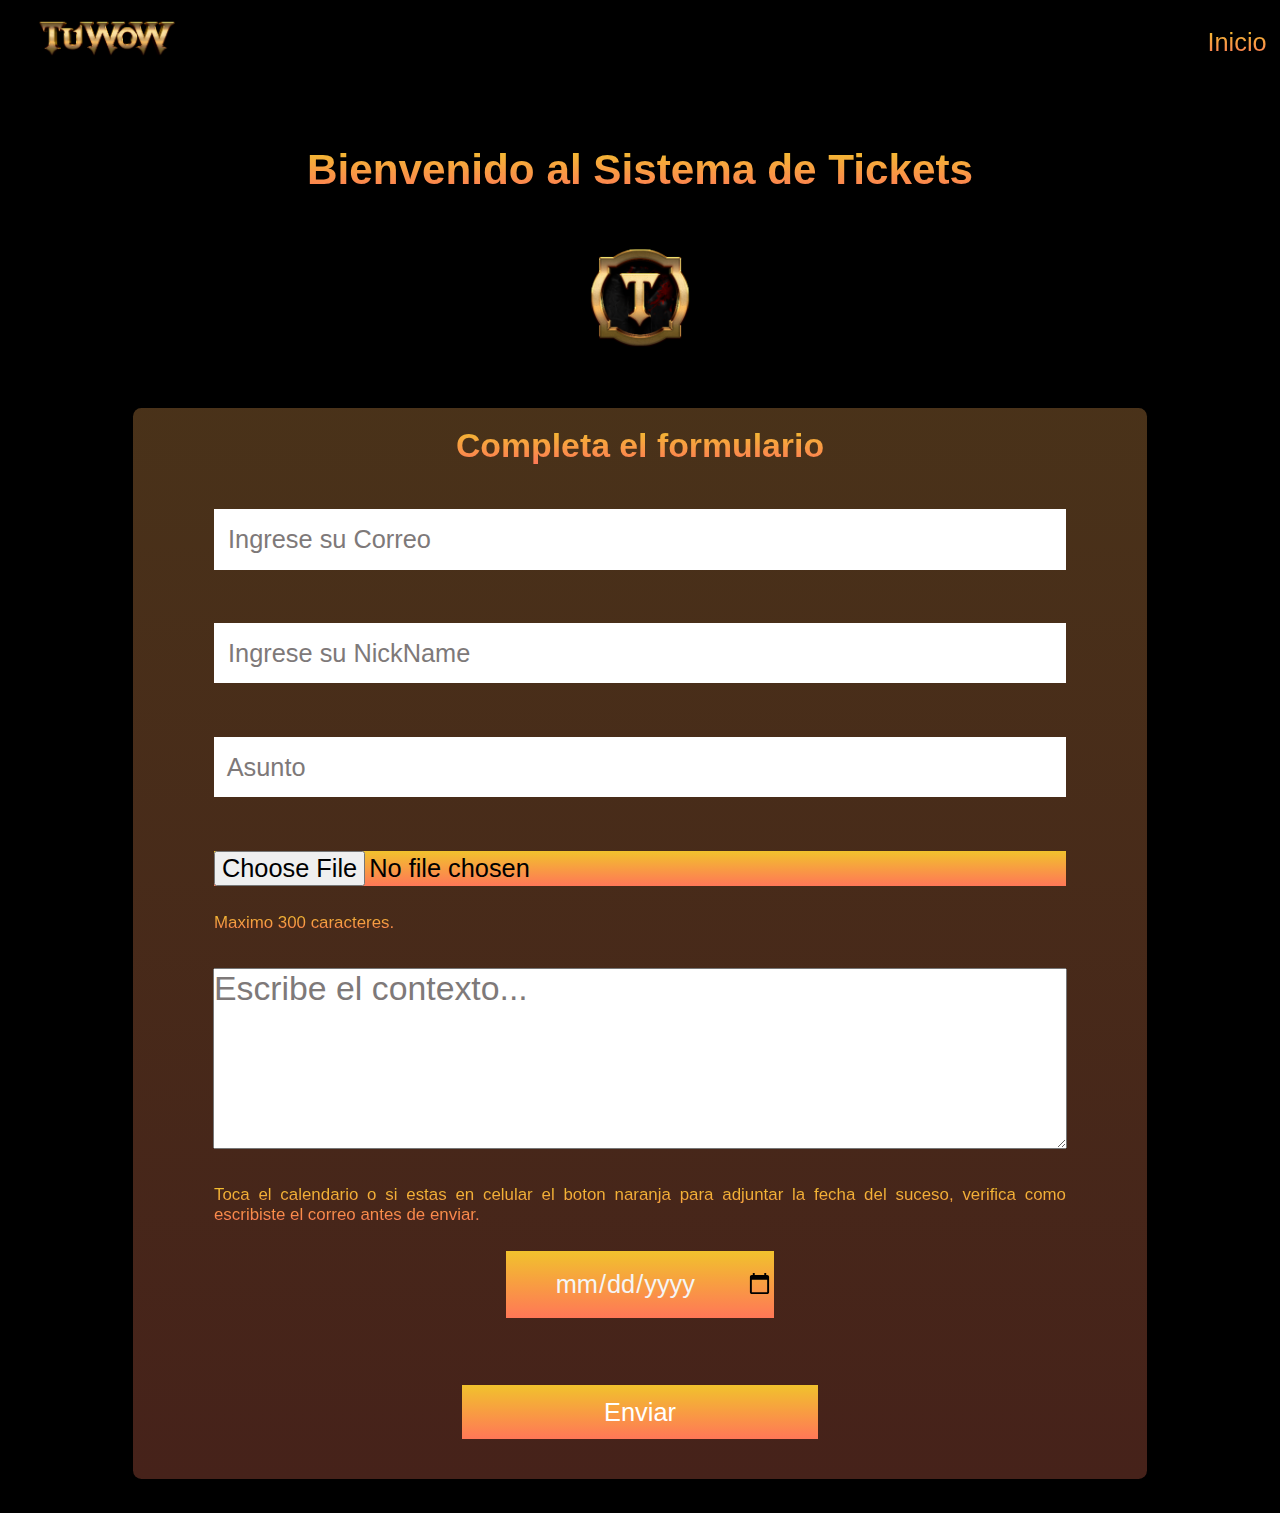
<file: PaginaWebWOW/FORM/index.html>
<!DOCTYPE html>
<html lang="en">
<head>
    <meta charset="UTF-8">
    <meta http-equiv="X-UA-Compatible" content="IE=edge">
    <meta name="viewport" content="width=device-width, initial-scale=1.0">
    <title>TuWoW</title>
    <link rel="stylesheet" href="index.css">
    <link rel="icon" href="img/TuWoW-icon-png-4.ico">
</head>
<body>
    <!-- "«En realidad no me preocupa que quieran robar mis ideas, me preocupa que ellos no las tengan»" Nikola Tesla.
    Artista del perrito  https://media.giphy.com/media/YiAidxqO7OPKlJ6m8k/giphy.gif ,
    Aguante Formsubmit =D,
    Un fuerte abrazo a todos los que se van, se quedaron y vendran.
    Att: Brakmel (Pantheon) 23-04-2023. 
    -->
    <header>
        <a href="https://tuwow.net/"><img src="img/TuWoW-Fente.png"></a>
        <a href="http://tuwow.net/">Inicio</a>
    </header>
    <main>
        <div class="titulo_form">
            <h1>Bienvenido al Sistema de Tickets</h1>
            <img src="img/TuWoW-icon-png-4.png">
        </div>
        <form action="https://formsubmit.co/staftuwow@outlook.com" enctype="multipart/form-data" method="POST">
            <h2>Completa el formulario</h2>
            <input type="email" name="Correo" placeholder="  Ingrese su Correo" class="correo_css" required>
            <input type="name" name="NickName" placeholder="  Ingrese su NickName" class="Asunto_css" required>
            <input type="text" name="Asunto" placeholder="  Asunto" class="Asunto_css" required>
            <input type="file" accept="image/png, image/jpeg" name="Nombre del archivo" class="file_css"  required>
            <p class="toca_css_p">Maximo 300 caracteres.</p>
            <textarea name="Contexto" placeholder="Escribe el contexto..." required maxlength="300"></textarea>
            <p class="toca_css_p">Toca el calendario o si estas en celular el boton naranja para adjuntar la fecha del suceso, verifica como escribiste el correo antes de enviar.</p>
            <input class="tiempo_css" type="date" name="Fecha del suceso" required>
            <input class="enviar_css" type="submit" value="Enviar">
            <input type="hidden" name="_next" value="https://tuwow.herokuapp.com/FORM/correcto.html">
        </form>
    </main>
</body>
</html>
</file>
<file: PaginaWebWOW/FORM/index.css>
body{
    margin: 0%;
    background-image: url(https://tuwow.net/application/themes/default/assets/images/graphics/background.jpg);
        background-color: black;
}
::placeholder { color: rgb(126, 121, 121); }
::-webkit-scrollbar {display: none;}
header{
    background-image: url(https://tuwow.net/application/themes/default/assets/images/graphics/header.png);
    width: 100%;
    height: 10EX;
    display: flex;
    align-items: center;
    justify-content: space-between;
}
.LOGO_TUWOW{
    width:50%;
    height: 18ex;
    margin: 1ex;
    border-radius: 100%;
    box-shadow: rgba(0, 0, 0, 0.25) 0px 54px 55px, rgba(0, 0, 0, 0.12) 0px -12px 30px, rgba(0, 0, 0, 0.12) 0px 4px 6px, rgba(0, 0, 0, 0.17) 0px 12px 13px, rgba(0, 0, 0, 0.09) 0px -3px 5px;
}
img{
    width:14ex;
}
.a_regresar_css{
    font-size: 2ex;
    background: -webkit-linear-gradient(270deg,#f1c22d 0,#ff7757 100%);
    background-clip: border-box;
    box-decoration-break: clone;
    -webkit-box-decoration-break: clone;
    -webkit-background-clip: text;
    -webkit-text-fill-color: transparent;
    text-align: center;
}
a{
    font-size: 3ex;
    background: -webkit-linear-gradient(270deg,#f1c22d 0,#ff7757 100%);
    background-clip: border-box;
    box-decoration-break: clone;
    -webkit-box-decoration-break: clone;
    -webkit-background-clip: text;
    -webkit-text-fill-color: transparent;
    text-align: center;
    margin: 1ex;
}
main{
    width: 100%;
    height: auto;
    display: flex;
    align-items: center;
    justify-content: center;
    flex-wrap: wrap;
}
form{
    background: -webkit-linear-gradient(270deg,#a06d3775 0,#46221a 100%);
    border-radius: 1ex;
    width: 120ex;
    height: auto;
    display: flex;
    align-items: center;
    justify-content: center;
    flex-direction: column;
    text-align: center;
    margin: 4ex;
}
.titulo_form{
    width: 100ex;
    height: auto;
    display: flex;
    align-items: center;
    justify-content: center;
    flex-direction: column;
    text-align: center;
    margin: 2ex;
}
h1{
    width: 100%;
    font-size: 5ex;
    background: -webkit-linear-gradient(270deg,#f1c22d 0,#ff7757 100%);
    background-clip: border-box;
    box-decoration-break: clone;
    -webkit-box-decoration-break: clone;
    -webkit-background-clip: text;
    -webkit-text-fill-color: transparent;
    text-align: center;
    margin: 2ex;
}
.correcto_h1_css{
    width: 100%;
    font-size: 5ex;
    background: -webkit-linear-gradient(270deg,#f1c22d 0,#ff7757 100%);
    background-clip: border-box;
    box-decoration-break: clone;
    -webkit-box-decoration-break: clone;
    -webkit-background-clip: text;
    -webkit-text-fill-color: transparent;
    text-align: center;
    margin: 2ex;
}
h2{
    width: 84%;
    font-size: 4ex;
    background: -webkit-linear-gradient(270deg,#f1c22d 0,#ff7757 100%);
    background-clip: border-box;
    box-decoration-break: clone;
    -webkit-box-decoration-break: clone;
    -webkit-background-clip: text;
    -webkit-text-fill-color: transparent;
    text-align: center;
    margin: 1ex;
}
.correcto_h2_css{
    width: 100%;
    font-size: 3ex;
    background: -webkit-linear-gradient(270deg,#f1c22d 0,#ff7757 100%);
    background-clip: border-box;
    box-decoration-break: clone;
    -webkit-box-decoration-break: clone;
    -webkit-background-clip: text;
    -webkit-text-fill-color: transparent;
    text-align: justify;
    margin: 2ex;
}
p{
    width: 84%;
    font-size: 3ex;
    background: -webkit-linear-gradient(270deg,#f1c22d 0,#ff7757 100%);
    background-clip: border-box;
    box-decoration-break: clone;
    -webkit-box-decoration-break: clone;
    -webkit-background-clip: text;
    -webkit-text-fill-color: transparent;
    text-align: justify;
}
.toca_css_p{
    width: 84%;
    font-size: 2ex;
    background: -webkit-linear-gradient(270deg,#f1c22d 0,#ff7757 100%);
    background-clip: border-box;
    box-decoration-break: clone;
    -webkit-box-decoration-break: clone;
    -webkit-background-clip: text;
    -webkit-text-fill-color: transparent;
    text-align: justify;
}
input{
    font-size: 3ex;
    margin: 1ex;
    border: none;
    text-align: center;
    color: black;
    height: 4.5ex;
    font-family: 'Gill Sans', 'Gill Sans MT', Calibri, 'Trebuchet MS', sans-serif;
}
.enviar_css{
    width: 35%;
    border: none;
    color: white;
    height: 4ex;
    background: -webkit-linear-gradient(270deg,#f1c22d 0,#ff7757 100%);
    text-align: center;
    display: flex;
    align-items: center;
    justify-content: center;
    flex-direction: column;
    margin: 3ex;
}
.enviar_css:hover{
    cursor: pointer;
    transition: 1s;
    background: -webkit-linear-gradient(270deg,#f1c32d9c 0,#ff7757 100%);
}
.correo_css{
    font-size: 3EX;
    margin: 2ex;
    border: none;
    text-align: start;
    color: black;
    width: 84%;
}
.Asunto_css{
    font-size: 3ex;
    margin: 2ex;
    border: none;
    text-align: start;
    color: black;
    width: 84%;
}
.file_css{
    font-size: 3ex;
    margin: 2ex;
    border: none;
    text-align: start;
    color: black;
    width: 84%;
    background: -webkit-linear-gradient(270deg,#f1c22d 0,#ff7757 100%);
    height: auto;
}
textarea{
    width: 84%;
    height: 10ex;
    font-size: 4ex;
    margin: 2ex;
    font-family: 'Gill Sans', 'Gill Sans MT', Calibri, 'Trebuchet MS', sans-serif;
}
* {
	margin:0px;
	padding:0px;
	font-family: helvetica;
}
.tiempo_css{
    border: none;
    color: whitesmoke;
    width: 20ex;
    height: 5ex;
    background: -webkit-linear-gradient(270deg,#f1c22d 0,#ff7757 100%);
    margin: 2ex;
}
</file>
